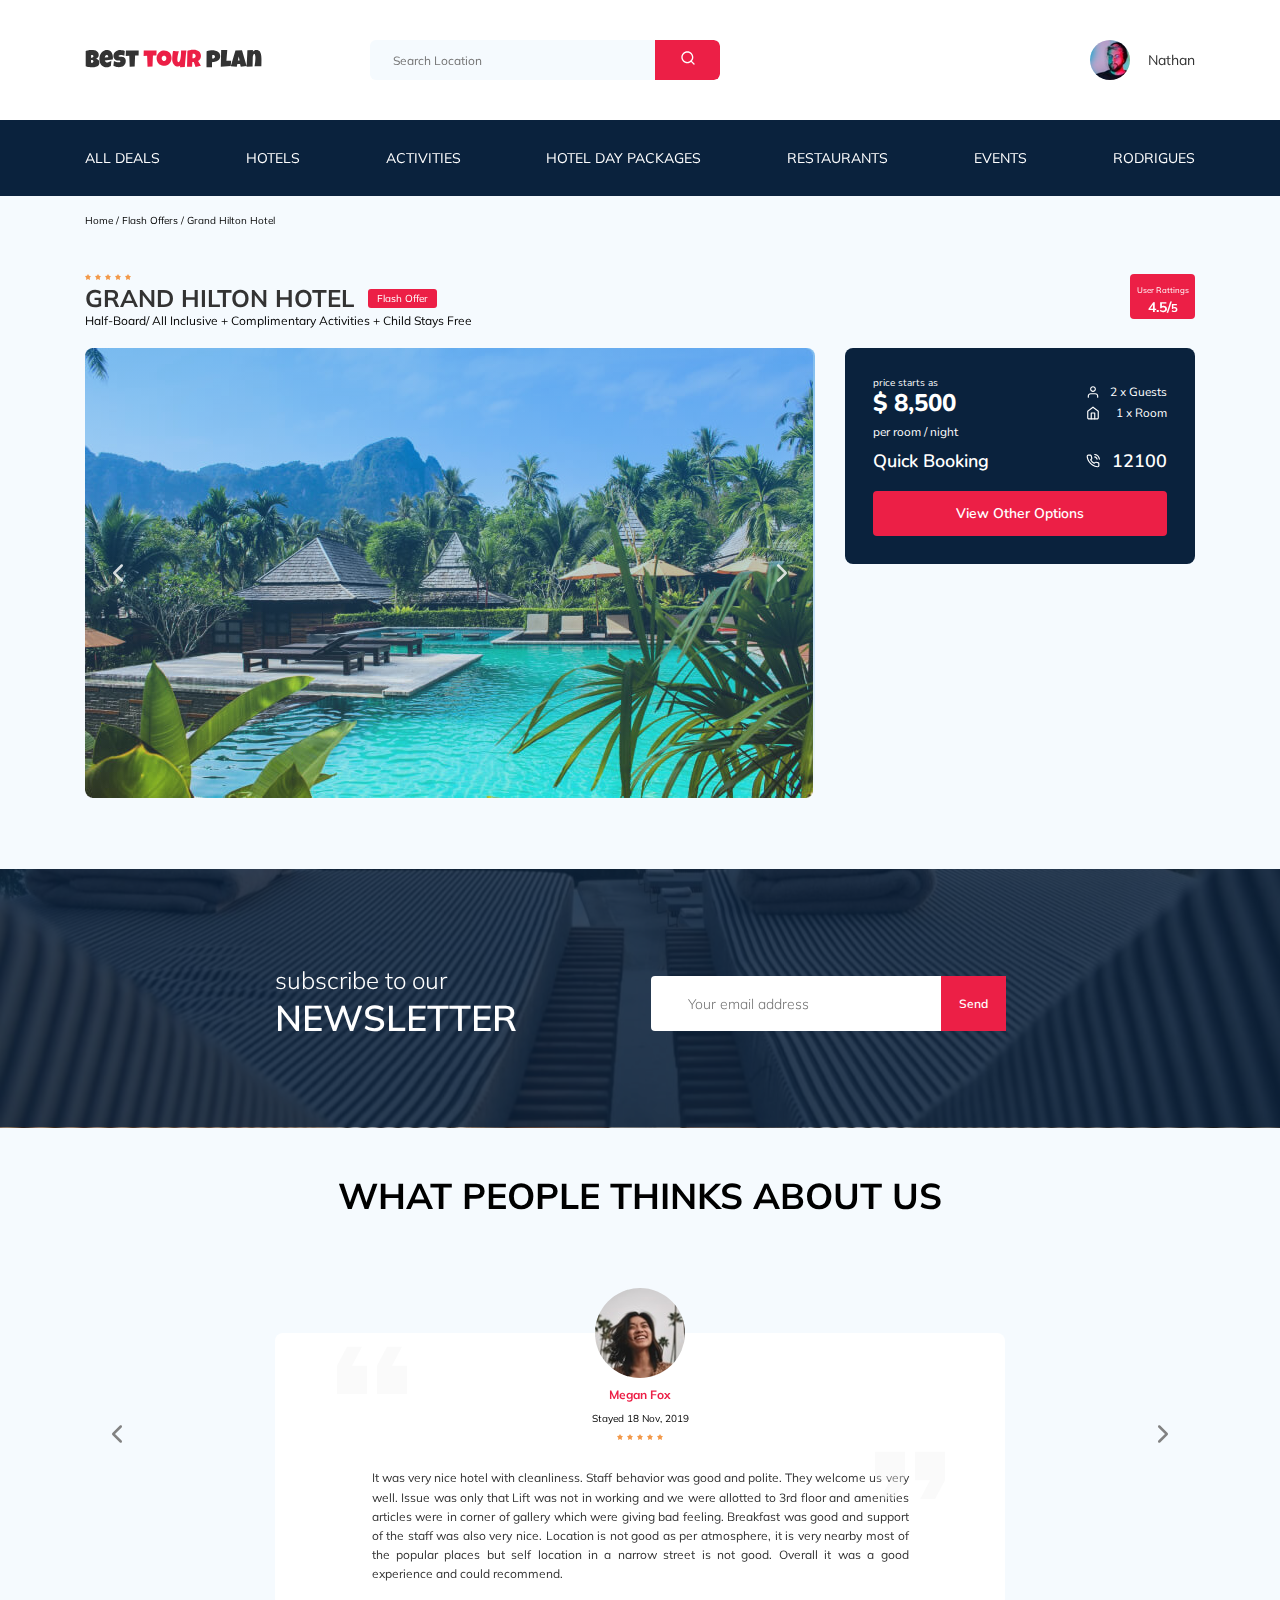
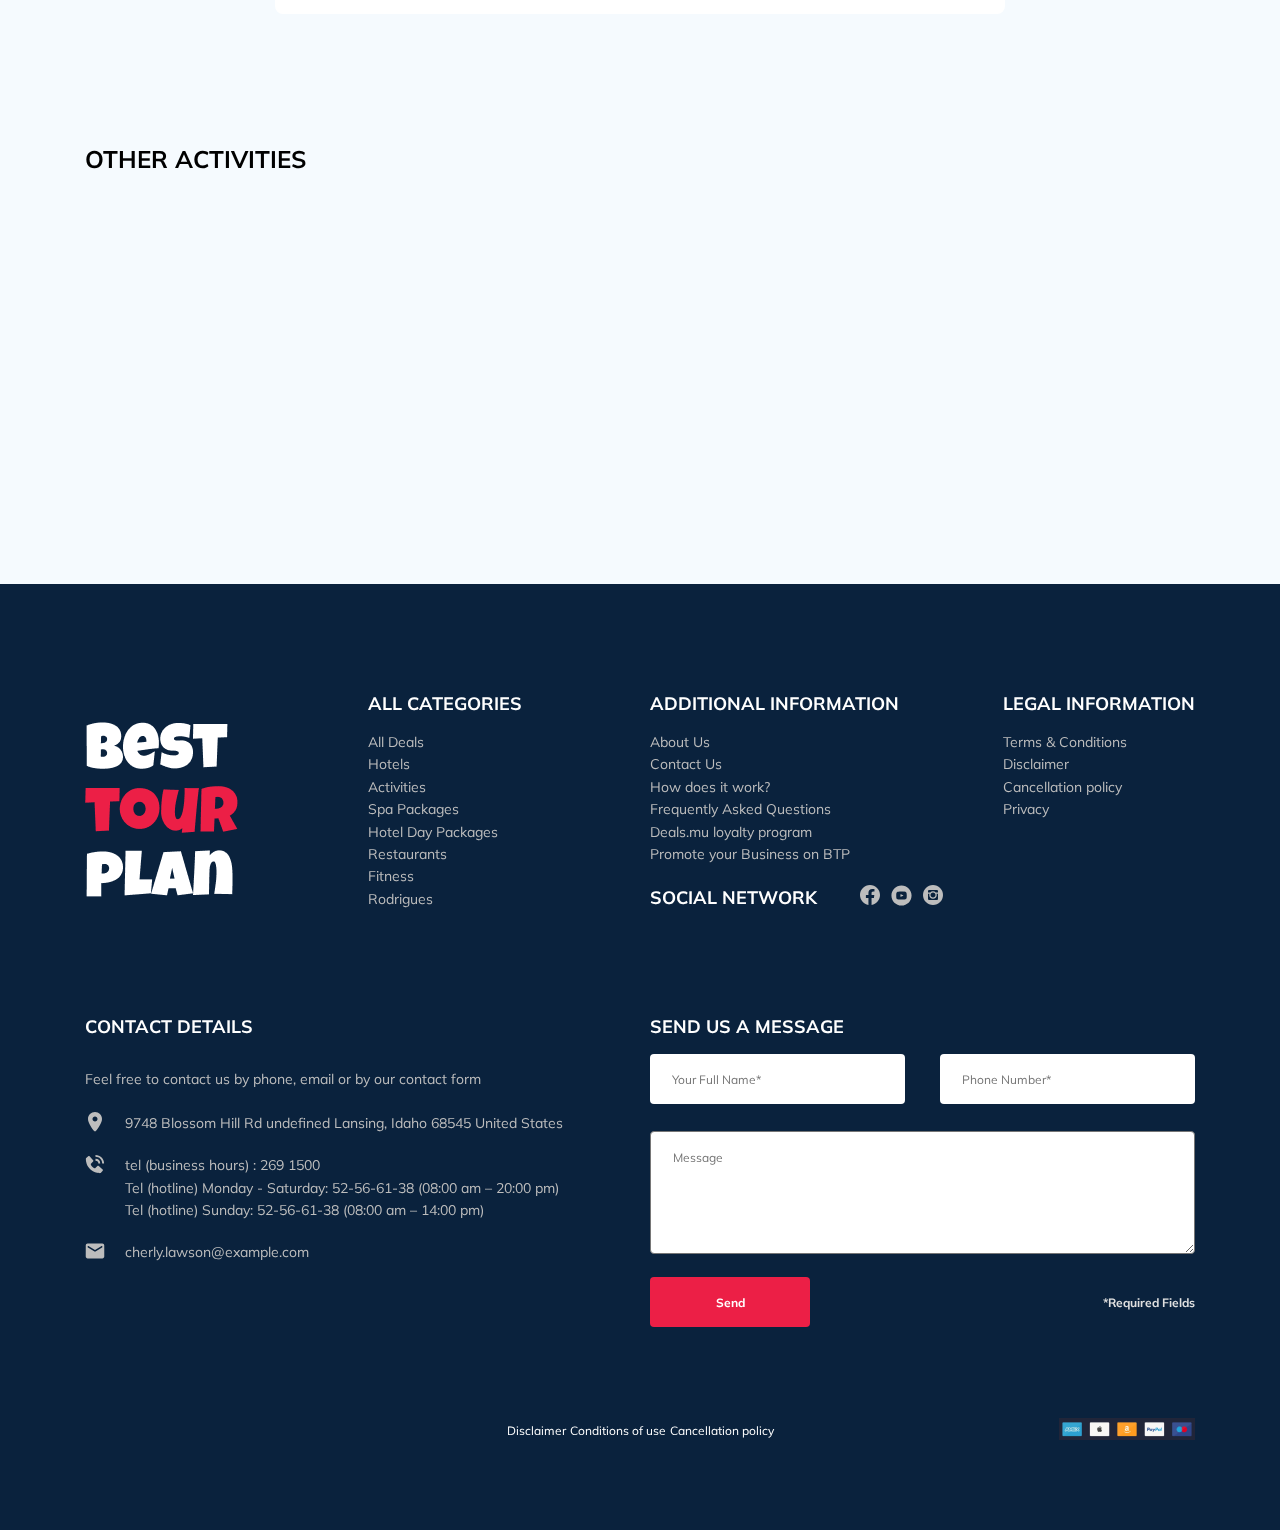
<file: index.html>
<!DOCTYPE html>
<html lang="en">
  <head>
    <meta charset="UTF-8" />
    <meta name="viewport" content="width=device-width, initial-scale=1.0" />
    <title>Best Tour Plan-Hotel Booking</title>
    <link
      href="https://fonts.googleapis.com/css2?family=Mulish:wght@400;600;700;800&family=Nunito:wght@400;600;700;800&display=swap"
      rel="stylesheet"
    />
    <link rel="stylesheet" href="./css/swiper-bundle.min.css" />
    <link rel="stylesheet" href="./css/aos.css" />
    <link rel="stylesheet" href="./css/style.css" />
    <link rel="icon" href="./img/favicon.ico" type="image/x-icon" />
  </head>
  <body>
    <header class="navbar navbar_mobile_fixed">
      <div class="container">
        <div class="navbar-top">
          <a href="#" class="logo" data-aos="fade-right">
            <img
              src="./img/header-logo.svg"
              alt="Best Tour Plan logo"
              class="logo__image"
            />
          </a>
          <form
            action="#"
            class="search navbar__search navbar__search_mobile_hidden"
            data-aos="fade-up"
          >
            <input
              type="text"
              class="search__input"
              placeholder="Search Location"
            />
            <button class="search__button">
              <img src="./img/search.svg" alt="search" />
            </button>
          </form>
          <a href="#" class="user navbar__user navbar__user_mobile_hidden">
            <img
              src="./img/avatar-natan.jpg"
              alt="user Nathan"
              class="user__avatar"
              data-aos="fade-down"
            />
            <span class="user__name">Nathan</span>
          </a>
          <button class="menu-button navbar-top__menu-button">
            <span class="menu-button__line"></span>
            <span class="menu-button__line"></span>
            <span class="menu-button__line"></span>
          </button>
        </div>
      </div>
      <!-- /.navbar-top -->

      <nav class="navbar-menu">
        <div class="container">
          <ul class="navbar-menu__list">
            <li class="navbar-menu__item navbar-menu__item_hidden">
              <a href="#" class="user navbar__user navbar__user_mobile_visible">
                <img
                  src="./img/avatar-natan.jpg"
                  alt="user Nathan"
                  class="user__avatar"
                />
                <span class="user__name">Nathan</span>
              </a>
            </li>
            <li class="navbar-menu__item navbar-menu__item_hidden">
              <form
                action="#"
                class="search navbar__search navbar__search_mobile_visible"
              >
                <input
                  type="text"
                  class="search__input"
                  placeholder="Search Location"
                />
                <button class="search__button">
                  <img src="./img/search.svg" alt="search" />
                </button>
              </form>
            </li>
            <li class="navbar-menu__item">
              <a href="#" class="navbar-menu__link">All Deals</a>
              <a href="#" class="navbar-menu__link">Hotels</a>
              <a href="#" class="navbar-menu__link">Activities</a>
              <a href="#" class="navbar-menu__link">Hotel Day Packages</a>
              <a href="#" class="navbar-menu__link">Restaurants</a>
              <a href="#" class="navbar-menu__link">Events</a>
              <a href="#" class="navbar-menu__link">Rodrigues</a>
            </li>
          </ul>
        </div>
      </nav>
      <!-- /.container -->
    </header>
    <!-- /.header -->
    <nav class="breadcrumb">
      <div class="container">
        <ul class="breadcrumb__list">
          <li class="breadcrumb__item">
            <a href="" class="breadcrumb__link">Home</a>
          </li>
          <li class="breadcrumb__item">
            <a href="" class="breadcrumb__link">Flash Offers</a>
          </li>
          <li class="breadcrumb__item">
            <a href="" class="breadcrumb__link">Grand Hilton Hotel</a>
          </li>
        </ul>
      </div>
      <!-- /.container -->
    </nav>
    <!-- /.breadcrumb -->
    <section class="hotel">
      <div class="container">
        <div class="hotel-info">
          <div class="hotel-info__text">
            <div class="hotel-wrapper">
              <div class="stars">
                <img src="./img/star.svg" alt="star" />
                <img src="./img/star.svg" alt="star" />
                <img src="./img/star.svg" alt="star" />
                <img src="./img/star.svg" alt="star" />
                <img src="./img/star.svg" alt="star" />
              </div>
              <h1 class="hotel-name">GRAND HILTON HOTEL</h1>
              <span class="offer hotel-info__offer">Flash Offer</span>
            </div>
            <p class="description">
              Half-Board/ All Inclusive + Complimentary Activities + Child Stays
              Free
            </p>
          </div>
          <!-- /.hotel-info__text -->
          <div class="rating hotel-info__rating">
            <span class="rating__text">User Rattings</span>
            <span class="rating__counter">4.5/<small>5</small></span>
          </div>
          <!-- /.hotel-info__rating -->
        </div>
        <div class="hotel-grid">
          <div class="swiper-container hotel-slider hotel__slider">
            <div class="swiper-wrapper">
              <div class="swiper-slide hotel-slider__item">
                <img
                  class="hotel-slider__image"
                  src="./img/slide.jpg"
                  alt="hotel"
                />
              </div>
              <div class="swiper-slide hotel-slider__item">
                <img
                  class="hotel-slider__image"
                  src="./img/sea.jpg"
                  alt="sea"
                />
              </div>
              <div class="swiper-slide hotel-slider__item">
                <img
                  class="hotel-slider__image"
                  src="./img/room.jpg"
                  alt="room"
                />
              </div>
              <div class="swiper-slide hotel-slider__item">
                <img
                  class="hotel-slider__image"
                  src="./img/restorant.jpg"
                  alt="restorant"
                />
              </div>
              <div class="swiper-slide hotel-slider__item">
                <img
                  class="hotel-slider__image"
                  src="./img/bath.jpg"
                  alt="bath"
                />
              </div>
            </div>
            <!-- /.swiper-wrapper -->
            <button
              class="hotel-slider__button hotel-slider__button--prev"
            ></button>
            <button
              class="hotel-slider__button hotel-slider__button--next"
            ></button>
          </div>
          <!-- /.swiper-container -->
          <div class="hotel-wrap">
            <div class="booking" data-aos="zoom-out-up">
              <div class="booking__info">
                <div class="booking__price">
                  <span class="booking__starts">price starts as</span>
                  <strong class="booking__pricetag">$ 8,500</strong>
                  <span class="booking__per-room">per room / night</span>
                </div>
                <!-- /.booking-price -->
                <div class="booking__per-room">
                  <div class="booking__guest">
                    <img
                      src="./img/user.svg"
                      alt="icon-user"
                      class="booking__icon"
                    />
                    <span class="booking__description">2 x Guests</span>
                  </div>
                  <!-- /.booking__guest -->
                  <div class="booking__guest">
                    <img
                      src="./img/room.svg"
                      alt="icon-room"
                      class="booking__icon"
                    />
                    <span class="booking__description">1 x Room</span>
                  </div>
                  <!-- /.booking__guest -->
                </div>
                <!-- /.booking__per-room -->
              </div>
              <!-- /.booking-info -->
              <div class="booking__call-center">
                <span class="booking__reserve">Quick Booking</span>
                <a href="tel:12100" class="booking__phone"
                  ><img
                    src="./img/phone.svg"
                    alt="icon phone"
                    class="booking__icon"
                  />
                  <span class="booking__tel">12100</span>
                </a>
              </div>
              <!-- /.booking__call-center -->
              <button data-toggle="modal" class="booking__button">
                View Other Options
              </button>
            </div>
            <!-- /.booking -->
            <div class="map">
              <iframe
                src="https://www.google.com/maps/embed?pb=!1m18!1m12!1m3!1d3955.0046326206257!2d79.80141631427!3d7.574472312155553!2m3!1f0!2f0!3f0!3m2!1i1024!2i768!4f13.1!3m3!1m2!1s0x3ae2c96110de8289%3A0x3fd7668bc2d85eb9!2sGrand%20Hilton%20Hotel!5e0!3m2!1sru!2sru!4v1596652679500!5m2!1sru!2sru"
                style="border: 0"
                allowfullscreen=""
                aria-hidden="false"
                tabindex="0"
              ></iframe>
            </div>
            <!-- /.map -->
          </div>
          <!-- /.hotel-wrap -->
        </div>
        <!-- /.hotel-grid -->
      </div>
      <!-- /.container -->
    </section>
    <section
      class="newsletter"
      data-parallax="scroll"
      data-image-src="./img/newsletter-bg.jpg"
      data-speed="0.5"
    >
      <div class="newsletter-wrapper">
        <div class="newsletter-subscribe">
          <h2 class="newsletter-subscribe__title">subscribe to our</h2>
          <span class="newsletter-subscribe__subtitle">Newsletter</span>
        </div>
        <!-- /.newsletter-subscribe -->
        <form action="send.php" method="POST" class="newsletter-form form_2">
          <input
            type="email"
            class="input newsletter-form__input"
            placeholder="Your email address"
            name="email"
            required
          />
          <button class="newsletter-form__button">Send</button>
        </form>
      </div>
      <!-- /.newsletter-wrapper -->
    </section>
    <!-- /.newsletter -->
    <section class="reviews">
      <div class="container">
        <h2 class="reviews__title">What people thinks about us</h2>
        <div class="swiper-container reviews-slider">
          <div class="swiper-wrapper">
            <div class="swiper-slide">
              <div class="reviews-slider__item">
                <div class="reviews-slider__profile">
                  <img
                    src="./img/reviews-avatar.jpg"
                    alt="Megan Fox"
                    class="reviews-slider__avatar"
                  />
                  <h3 class="reviews-slider__user">Megan Fox</h3>
                  <span class="reviews-slider__date">Stayed 18 Nov, 2019</span>
                  <div class="reviews-slider__rating">
                    <img src="./img/star.svg" alt="star" />
                    <img src="./img/star.svg" alt="star" />
                    <img src="./img/star.svg" alt="star" />
                    <img src="./img/star.svg" alt="star" />
                    <img src="./img/star.svg" alt="star" />
                  </div>
                  <!-- /.reviews-slider__rating -->
                </div>
                <!-- /.reviews-slider__profile -->
                <p class="reviews-slider__text">
                  It was very nice hotel with cleanliness. Staff behavior was
                  good and polite. They welcome us very well. Issue was only
                  that Lift was not in working and we were allotted to 3rd floor
                  and amenities articles were in corner of gallery which were
                  giving bad feeling. Breakfast was good and support of the
                  staff was also very nice. Location is not good as per
                  atmosphere, it is very nearby most of the popular places but
                  self location in a narrow street is not good. Overall it was a
                  good experience and could recommend.
                </p>
              </div>
              <!-- /.reviews-slider__item -->
            </div>
            <!-- /.swiper-slide -->
            <div class="swiper-slide">
              <div class="reviews-slider__item">
                <div class="reviews-slider__profile">
                  <img
                    src="./img/reviews-avatar-2.jpg"
                    alt="Margaret Hem"
                    class="reviews-slider__avatar"
                  />
                  <h3 class="reviews-slider__user">Margaret Hem</h3>
                  <span class="reviews-slider__date">Stayed 17 Nov, 2017</span>
                  <div class="reviews-slider__rating">
                    <img src="./img/star.svg" alt="star" />
                    <img src="./img/star.svg" alt="star" />
                    <img src="./img/star.svg" alt="star" />
                    <img src="./img/star.svg" alt="star" />
                  </div>
                  <!-- /.reviews-slider__rating -->
                </div>
                <!-- /.reviews-slider__profile -->
                <p class="reviews-slider__text">
                  It was very nice hotel with cleanliness. Staff behavior was
                  good and polite. They welcome us very well. Issue was only
                  that Lift was not in working and we were allotted to 3rd floor
                  and amenities articles were in corner of gallery which were
                  giving bad feeling. Breakfast was good and support of the
                  staff was also very nice. Location is not good as per
                  atmosphere, it is very nearby most of the popular places but
                  self location in a narrow street is not good. Overall it was a
                  good experience and could recommend.
                </p>
              </div>
              <!-- /.reviews-slider__item -->
            </div>
            <!-- /.swiper-slide -->
            <div class="swiper-slide">
              <div class="reviews-slider__item">
                <div class="reviews-slider__profile">
                  <img
                    src="./img/reviews-avatar-3.jpg"
                    alt="Micky Smith"
                    class="reviews-slider__avatar"
                  />
                  <h3 class="reviews-slider__user">Micky Smith</h3>
                  <span class="reviews-slider__date">Stayed 17 Sep, 2017</span>
                  <div class="reviews-slider__rating">
                    <img src="./img/star.svg" alt="star" />
                    <img src="./img/star.svg" alt="star" />
                    <img src="./img/star.svg" alt="star" />
                    <img src="./img/star.svg" alt="star" />
                  </div>
                  <!-- /.reviews-slider__rating -->
                </div>
                <!-- /.reviews-slider__profile -->
                <p class="reviews-slider__text">
                  It was very nice hotel with cleanliness. Staff behavior was
                  good and polite. They welcome us very well. Issue was only
                  that Lift was not in working and we were allotted to 3rd floor
                  and amenities articles were in corner of gallery which were
                  giving bad feeling. Breakfast was good and support of the
                  staff was also very nice. Location is not good as per
                  atmosphere, it is very nearby most of the popular places but
                  self location in a narrow street is not good. Overall it was a
                  good experience and could recommend.
                </p>
              </div>
              <!-- /.reviews-slider__item -->
            </div>
            <!-- /.swiper-slide -->
          </div>
          <!-- /.swiper-wrapper -->
          <button
            class="reviews-slider__button reviews-slider__button-prev"
          ></button>
          <button
            class="reviews-slider__button reviews-slider__button-next"
          ></button>
        </div>
        <!-- /.reviews-slider -->
      </div>
    </section>
    <!-- /.reviews -->
    <section class="activities">
      <div class="container">
        <h2 class="activities__title">Other Activities</h2>
        <div class="activities-wrapper">
          <div
            class="card activities__card"
            data-aos="flip-left"
            data-aos-easing="ease-out-cubic"
            data-aos-duration="2000"
          >
            <img
              src="./img/active-1.jpg"
              alt="The curious corner of chamare"
              class="card__image"
            />
            <h3 class="card__title">
              The curious corner <br />
              of chamarel
            </h3>
            <button data-toggle="modal" class="card__button">Book Now</button>
          </div>
          <!-- /.card -->
          <div
            class="card activities__card"
            data-aos="flip-left"
            data-aos-easing="ease-out-cubic"
            data-aos-duration="2000"
          >
            <img
              src="./img/active-2.jpg"
              alt="Gymkhana club golf course"
              class="card__image"
            />
            <h3 class="card__title">
              Gymkhana club golf <br />
              course
            </h3>
            <button data-toggle="modal" class="card__button">Book Now</button>
          </div>
          <!-- /.card -->
          <div
            class="card activities__card"
            data-aos="flip-left"
            data-aos-easing="ease-out-cubic"
            data-aos-duration="2000"
          >
            <img
              src="./img/active-3.jpg"
              alt="Tamarind falls hiking trip - full day"
              class="card__image"
            />
            <h3 class="card__title">
              Tamarind falls hiking <br />
              trip - full day
            </h3>
            <button data-toggle="modal" class="card__button">Book Now</button>
          </div>
          <!-- /.card -->
          <div
            class="card activities__card"
            data-aos="flip-left"
            data-aos-easing="ease-out-cubic"
            data-aos-duration="2000"
          >
            <img
              src="./img/active-4.jpg"
              alt="The blue marine discovery quest"
              class="card__image"
            />
            <h3 class="card__title">
              The blue marine discovery <br />
              questl
            </h3>
            <button data-toggle="modal" class="card__button">Book Now</button>
          </div>
          <!-- /.card -->
        </div>
        <!-- /.activities-wrapper -->
      </div>
      <!-- /.container -->
    </section>
    <!-- /.activities -->
    <section class="footer">
      <div class="container">
        <div class="footer-wrapper">
          <a href="#" class="logo footer__logo footer__logo_active"
            ><img
              src="./img/foter-logo.png"
              alt="logo footer"
              class="logo footer__logo"
          /></a>
          <div class="footer__list footer__categories">
            <h3 class="footer__title">ALL CATEGORIES</h3>
            <ul class="footer__ul">
              <li class="footer__item">
                <a href="#" class="footer__link">All Deals</a>
              </li>
              <li class="footer__item">
                <a href="#" class="footer__link">Hotels</a>
              </li>
              <li class="footer__item">
                <a href="#" class="footer__link">Activities</a>
              </li>
              <li class="footer__item">
                <a href="#" class="footer__link">Spa Packages</a>
              </li>
              <li class="footer__item">
                <a href="#" class="footer__link">Hotel Day Packages</a>
              </li>
              <li class="footer__item">
                <a href="#" class="footer__link">Restaurants</a>
              </li>
              <li class="footer__item">
                <a href="#" class="footer__link">Fitness</a>
              </li>
              <li class="footer__item">
                <a href="#" class="footer__link">Rodrigues</a>
              </li>
            </ul>
          </div>
          <!-- /.footer__list -->
          <div class="footer__list footer__additional">
            <h3 class="footer__title">Additional information</h3>
            <ul class="footer__ul">
              <li class="footer__item">
                <a href="#" class="footer__link">About Us</a>
              </li>
              <li class="footer__item">
                <a href="#" class="footer__link">Contact Us</a>
              </li>
              <li class="footer__item">
                <a href="#" class="footer__link">How does it work?</a>
              </li>
              <li class="footer__item">
                <a href="#" class="footer__link">Frequently Asked Questions</a>
              </li>
              <li class="footer__item">
                <a href="#" class="footer__link">Deals.mu loyalty program</a>
              </li>
              <li class="footer__item">
                <a href="#" class="footer__link"
                  >Promote your Business on BTP</a
                >
              </li>
            </ul>
          </div>
          <!-- /.footer__list -->
          <div class="footer__list footer__social-network">
            <h3 class="footer__title footer__title_inline">Social Network</h3>
            <div class="footer__social-link">
              <a href="#" class="footer__link"
                ><img src="./img/facebook.svg" alt="facebook icon"
              /></a>
              <a href="#" class="footer__link"
                ><img src="./img/youtube.svg" alt="youtube icon"
              /></a>
              <a href="#" class="footer__link"
                ><img src="./img/instagram.svg" alt="instagram icon"
              /></a>
            </div>
            <!-- /.footer__social-link -->
          </div>
          <!-- /.footer__social-network -->
          <div class="footer__list footer__legal">
            <h3 class="footer__title footer__title_l">legal information</h3>
            <ul class="footer__ul">
              <li class="footer__item">
                <a href="#" class="footer__link">Terms & Conditions</a>
              </li>
              <li class="footer__item">
                <a href="#" class="footer__link">Disclaimer</a>
              </li>
              <li class="footer__item">
                <a href="#" class="footer__link">Cancellation policy</a>
              </li>
              <li class="footer__item">
                <a href="#" class="footer__link">Privacy</a>
              </li>
            </ul>
          </div>
          <!-- /.footer__list -->
          <div class="footer__list footer__contact-details">
            <h3 class="footer__title footer__title_c">Contact Details</h3>
            <p class="footer__text">
              Feel free to contact us by phone, email or by our contact form
            </p>
            <ul class="footer__ul">
              <li class="footer__item footer__item_mb-2">
                <img
                  src="./img/map-marker.svg"
                  class="footer__icon"
                  alt="map-marker"
                />
                9748 Blossom Hill Rd undefined Lansing, Idaho 68545 United
                States
              </li>
              <li class="footer__item footer__item_mb-2">
                <img
                  src="./img/contact-phone-call.svg"
                  class="footer__icon"
                  alt="phone-call"
                />
                <div class="footer__tel">
                  <a href="tel:2691500" class="footer__link"
                    >tel (business hours) : 269 1500</a
                  >
                  <a href="tel:52-56-61-38" class="footer__link footer__link_m"
                    >Tel (hotline) Monday - Saturday: 52-56-61-38 (08:00 am –
                    20:00 pm)</a
                  >
                  <a href="tel:52-56-61-38" class="footer__link"
                    >Tel (hotline) Sunday: 52-56-61-38 (08:00 am – 14:00 pm)</a
                  >
                </div>
              </li>
              <li class="footer__item footer__item_mb-2">
                <img
                  src="./img/contact-email.svg"
                  class="footer__icon"
                  alt="email"
                />
                <a href="mailto:cherly.lawson@example.com" class="footer__link"
                  >cherly.lawson@example.com</a
                >
              </li>
            </ul>
          </div>
          <!-- /.footer__contact-details -->
          <div class="footer__list footer__contact-form">
            <h3 class="footer__title footer__title_s">Send us a message</h3>
            <form action="send.php" method="POST" class="footer__form form">
              <div class="footer__input-group">
                <input
                  type="text"
                  placeholder="Your Full Name*"
                  class="input footer__input"
                  name="name"
                  minlength="2"
                  required
                />
              </div>
              <div class="footer__input-group">
                <input
                  type="tel"
                  placeholder="Phone Number*"
                  class="input footer__input"
                  name="phone"
                  minlength="18"
                  id="phone"
                  required
                />
              </div>
              <textarea
                class="footer__message"
                placeholder="Message"
                name="message"
              ></textarea>
              <div class="footer__button-group">
                <button class="button footer__button" type="submit">
                  Send
                </button>
                <span class="footer__info">*Required Fields</span>
              </div>
            </form>
          </div>
          <!-- footer-contact__form -->
          <div class="info">
            <div class="info__text">
              <span class="info__subtitle">Disclaimer</span>
              <span class="info__subtitle">Conditions of use</span>
              <span class="info__subtitle">Cancellation policy</span>
            </div>
            <!-- /.info__text -->
          </div>
          <!-- /.info-->
          <img src="./img/footer-icon.png" alt="" class="info__icon" />
        </div>
        <!--  /.footer-wrapper -->
      </div>
      <!-- /.container -->
    </section>
    <!-- /.footer -->
    <div class="modal">
      <div class="modal__overlay"></div>
      <!-- /.modal__overlay -->
      <div class="modal-wrapper">
        <div class="modal__dialog">
          <h3 class="modal__title">Booking</h3>
          <a href="#" class="modal__close">
            <img src="./img/close.svg" alt="icon:modal" class="modal__icon" />
          </a>
          <form action="send.php" method="POST" class="modal__form form">
            <input
              type="text"
              placeholder="Your Full Name*"
              class="input modal__input"
              name="name"
              minlength="2"
              required
            />
            <input
              type="tel"
              placeholder="Phone Number*"
              class="input modal__input"
              name="phone"
              minlength="18"
              maxlength="18"
              id="tel"
              required
            />
            <input
              type="email"
              placeholder="Email*"
              class="input modal__input"
              name="email"
              required
            />
            <textarea
              class="message modal__message"
              placeholder="message"
            ></textarea>
            <button class="button modal__button" type="submit">Send</button>
            <span class="modal__info">*Required Fields</span>
          </form>
        </div>
        <!-- /.modal__dialog -->
      </div>
      <!-- /.modal-wrapper -->
    </div>
    <!-- /.modal -->
    <script src="./js/jquery-3.5.1.min.js"></script>
    <script src="https://ajax.googleapis.com/ajax/libs/jquery/1.11.0/jquery.min.js"></script>
    <script src="./js/parallax.min.js"></script>
    <script src="./js/swiper-bundle.min.js"></script>
    <script src="./js/jquery.validate.min.js"></script>
    <script src="./js/jquery.mask.min.js"></script>
    <script src="./js/aos.js"></script>
    <script src="./js/main.js"></script>
  </body>
</html>
</file>
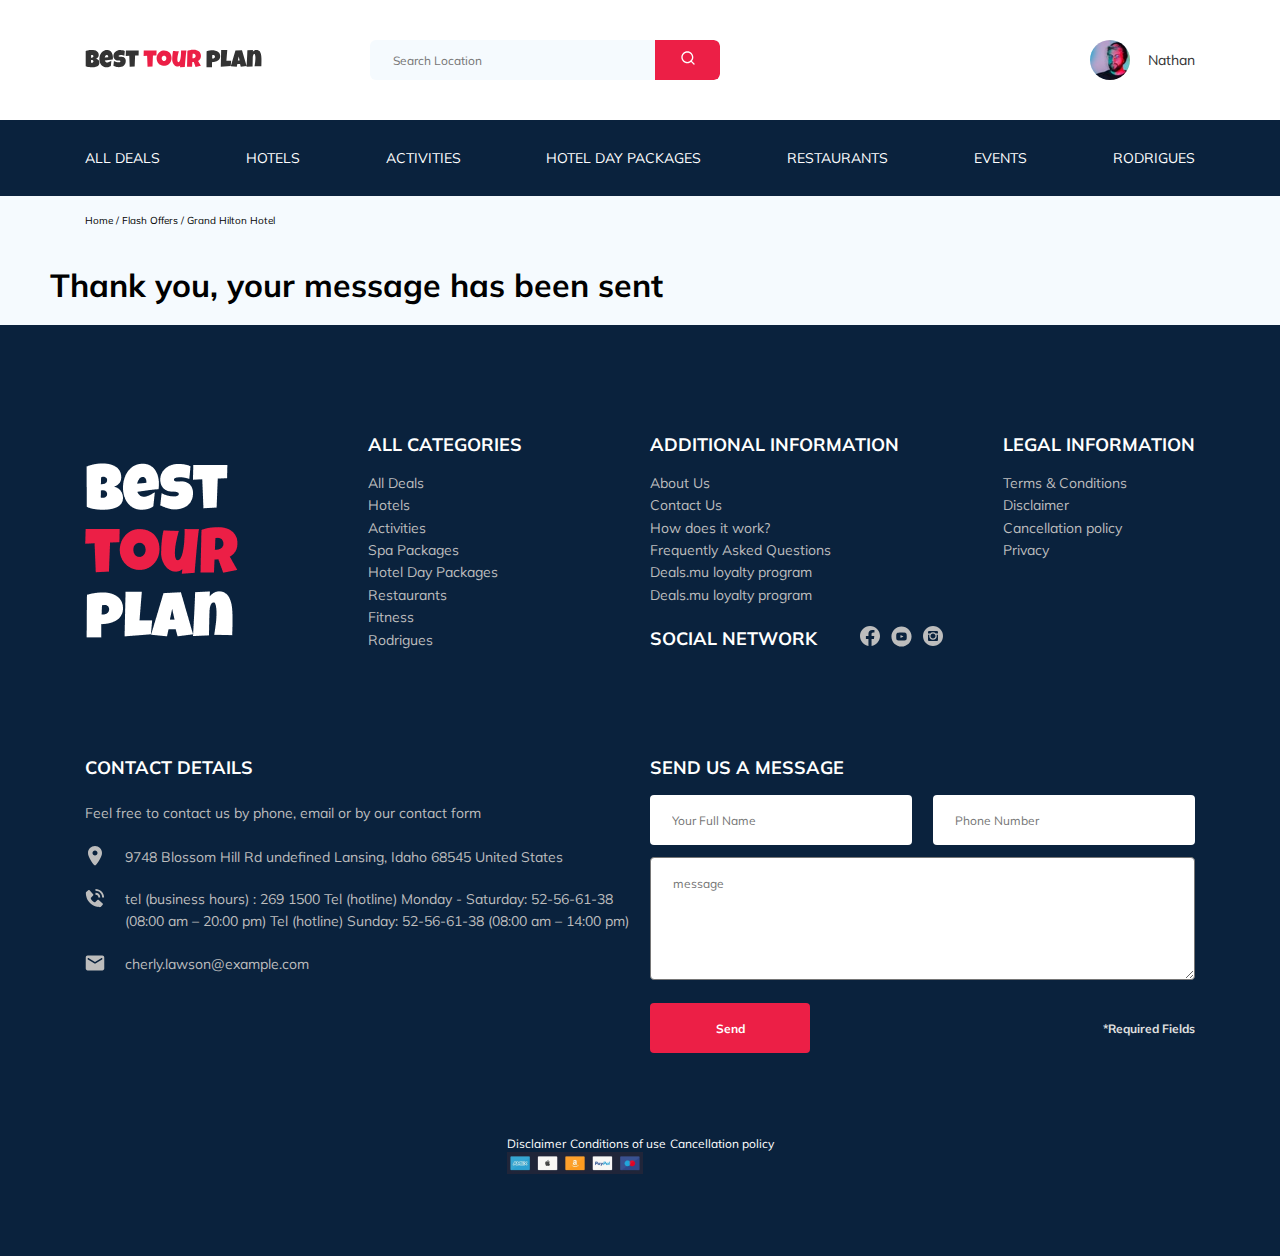
<file: thankyou.html>
<!DOCTYPE html>
<html lang="en">
  <head>
    <meta charset="UTF-8" />
    <meta name="viewport" content="width=device-width, initial-scale=1.0" />
    <title>Best Tour Plan-Hotel Booking</title>
    <link
      href="https://fonts.googleapis.com/css2?family=Mulish:wght@400;600;700;800&family=Nunito:wght@400;600;700;800&display=swap"
      rel="stylesheet"
    />
    <link rel="stylesheet" href="./css/swiper-bundle.min.css" />
    <link rel="stylesheet" href="./css/style.css" />
  </head>

  <body>
    <header class="navbar navbar_mobile_fixed">
      <div class="container">
        <div class="navbar-top">
          <a href="index.html" class="logo">
            <img
              src="./img/header-logo.svg"
              alt="Best Tour Plan logo"
              class="logo__image"
            />
          </a>
          <form
            action="#"
            class="search navbar__search navbar__search_mobile_hidden"
          >
            <input
              type="text"
              class="search__input"
              placeholder="Search Location"
            />
            <button class="search__button">
              <img src="./img/search.svg" alt="search" />
            </button>
          </form>
          <a href="#" class="user navbar__user navbar__user_mobile_hidden">
            <img
              src="./img/avatar-natan.jpg"
              alt="user Nathan"
              class="user__avatar"
            />
            <span class="user__name">Nathan</span>
          </a>
          <button class="menu-button navbar-top__menu-button">
            <span class="menu-button__line"></span>
            <span class="menu-button__line"></span>
            <span class="menu-button__line"></span>
          </button>
        </div>
      </div>
      <!-- /.navbar-top -->

      <nav class="navbar-menu">
        <div class="container">
          <ul class="navbar-menu__list">
            <li class="navbar-menu__item navbar-menu__item_hidden">
              <a href="#" class="user navbar__user navbar__user_mobile_visible">
                <img
                  src="./img/avatar-natan.jpg"
                  alt="user Nathan"
                  class="user__avatar"
                />
                <span class="user__name">Nathan</span>
              </a>
            </li>
            <li class="navbar-menu__item navbar-menu__item_hidden">
              <form
                action="#"
                class="search navbar__search navbar__search_mobile_visible"
              >
                <input
                  type="text"
                  class="search__input"
                  placeholder="Search Location"
                />
                <button class="search__button">
                  <img src="./img/search.svg" alt="search" />
                </button>
              </form>
            </li>
            <li class="navbar-menu__item">
              <a href="#" class="navbar-menu__link">All Deals</a>
              <a href="#" class="navbar-menu__link">Hotels</a>
              <a href="#" class="navbar-menu__link">Activities</a>
              <a href="#" class="navbar-menu__link">Hotel Day Packages</a>
              <a href="#" class="navbar-menu__link">Restaurants</a>
              <a href="#" class="navbar-menu__link">Events</a>
              <a href="#" class="navbar-menu__link">Rodrigues</a>
            </li>
          </ul>
        </div>
      </nav>
      <!-- /.container -->
    </header>
    <!-- /.header -->
    <nav class="breadcrumb">
      <div class="container">
        <ul class="breadcrumb__list">
          <li class="breadcrumb__item">
            <a href="" class="breadcrumb__link">Home</a>
          </li>
          <li class="breadcrumb__item">
            <a href="" class="breadcrumb__link">Flash Offers</a>
          </li>
          <li class="breadcrumb__item">
            <a href="" class="breadcrumb__link">Grand Hilton Hotel</a>
          </li>
        </ul>
      </div>
      <!-- /.container -->
    </nav>
    <!-- /.breadcrumb -->
    <section class="main">
      <h1 class="main__text">Thank you, your message has been sent</h1>
    </section>
    <!-- /.main -->

    <section class="footer">
      <div class="container">
        <div class="footer-wrapper">
          <a href="#" class="logo footer__logo">
            <img
              src="./img/foter-logo.png"
              alt="logo footer"
              class="logo footer__logo"
            />
          </a>
          <div class="footer__list footer__categories">
            <h3 class="footer__title">All categories</h3>
            <ul class="footer__ul">
              <li class="footer__item">
                <a href="#" class="footer__link">All Deals</a>
              </li>
              <li class="footer__item">
                <a href="#" class="footer__link">Hotels</a>
              </li>
              <li class="footer__item">
                <a href="#" class="footer__link">Activities</a>
              </li>
              <li class="footer__item">
                <a href="#" class="footer__link">Spa Packages</a>
              </li>
              <li class="footer__item">
                <a href="#" class="footer__link">Hotel Day Packages</a>
              </li>
              <li class="footer__item">
                <a href="#" class="footer__link">Restaurants</a>
              </li>
              <li class="footer__item">
                <a href="#" class="footer__link">Fitness</a>
              </li>
              <li class="footer__item">
                <a href="#" class="footer__link">Rodrigues</a>
              </li>
            </ul>
          </div>
          <!-- /.footer__list -->
          <div class="footer__list footer__additional">
            <h3 class="footer__title">Additional information</h3>
            <ul class="footer__ul">
              <li class="footer__item">
                <a href="#" class="footer__link">About Us</a>
              </li>
              <li class="footer__item">
                <a href="#" class="footer__link">Contact Us</a>
              </li>
              <li class="footer__item">
                <a href="#" class="footer__link">How does it work?</a>
              </li>
              <li class="footer__item">
                <a href="#" class="footer__link">Frequently Asked Questions</a>
              </li>
              <li class="footer__item">
                <a href="#" class="footer__link">Deals.mu loyalty program</a>
              </li>
              <li class="footer__item">
                <a href="#" class="footer__link">Deals.mu loyalty program</a>
              </li>
            </ul>
          </div>
          <!-- /.footer__list -->
          <div class="footer__list footer__social-network">
            <h3 class="footer__title footer__title_inline">Social Network</h3>
            <div class="footer__social-link">
              <a href="#" class="footer__link"
                ><img src="./img/facebook.svg" alt="facebook icon"
              /></a>
              <a href="#" class="footer__link"
                ><img src="./img/youtube.svg" alt="youtube icon"
              /></a>
              <a href="#" class="footer__link"
                ><img src="./img/instagram.svg" alt="instagram icon"
              /></a>
            </div>
            <!-- /.footer__social-link -->
          </div>
          <!-- /.footer__social-network -->
          <div class="footer__list footer__legal">
            <h3 class="footer__title">Legal information</h3>
            <ul class="footer__ul">
              <li class="footer__item">
                <a href="#" class="footer__link">Terms & Conditions</a>
              </li>
              <li class="footer__item">
                <a href="#" class="footer__link">Disclaimer</a>
              </li>
              <li class="footer__item">
                <a href="#" class="footer__link">Cancellation policy</a>
              </li>
              <li class="footer__item">
                <a href="#" class="footer__link">Privacy</a>
              </li>
            </ul>
          </div>
          <!-- /.footer__list -->
          <div class="footer__list footer__contact-details">
            <h3 class="footer__title">Contact Details</h3>
            <p class="footer__text">
              Feel free to contact us by phone, email or by our contact form
            </p>
            <ul class="footer__ul">
              <li class="footer__item footer__item_mb-2">
                <img
                  src="./img/map-marker.svg"
                  class="footer__icon"
                  alt="map-marker"
                />
                9748 Blossom Hill Rd undefined Lansing, Idaho 68545 United
                States
              </li>
              <li class="footer__item footer__item_mb-2">
                <img
                  src="./img/contact-phone-call.svg"
                  class="footer__icon"
                  alt="phone-call"
                />
                tel (business hours) : 269 1500 Tel (hotline) Monday - Saturday:
                52-56-61-38 (08:00 am – 20:00 pm) Tel (hotline) Sunday:
                52-56-61-38 (08:00 am – 14:00 pm)
              </li>
              <li class="footer__item footer__item_mb-2">
                <img
                  src="./img/contact-email.svg"
                  class="footer__icon"
                  alt="email"
                />
                cherly.lawson@example.com
              </li>
            </ul>
          </div>
          <!-- /.footer__contact-details -->
          <div class="footer__list footer__contact-form">
            <h3 class="footer__title">Send us a message</h3>
            <form action="send.php" method="POST" class="footer__form">
              <input
                type="text"
                placeholder="Your Full Name"
                class="input footer__input"
                name="name"
                minlength="2"
                required
              />
              <input
                type="text"
                placeholder="Phone Number"
                class="input footer__input"
                name="phone"
                minlength="18"
                required
              />
              <textarea
                class="footer__message"
                placeholder="message"
                name="message"
              ></textarea>
              <button class="button footer__button" type="submit">Send</button>
              <span class="footer__info">*Required Fields</span>
            </form>
          </div>
          <!-- footer-contact__form -->
          <div class="info">
            <div class="info__text">
              <span class="info__subtitle">Disclaimer</span>
              <span class="info__subtitle">Conditions of use</span>
              <span class="info__subtitle">Cancellation policy</span>
            </div>
            <!-- /.info__text -->
            <img src="./img/footer-icon.png" alt="" class="info__icon" />
          </div>
          <!-- /.info-->
        </div>
        <!--  /.footer-wrapper -->
      </div>
      <!-- /.container -->
    </section>
    <!-- /.footer -->
    <script src="https://ajax.googleapis.com/ajax/libs/jquery/1.11.0/jquery.min.js"></script>
    <script src="./js/parallax.min.js"></script>
    <script src="./js/swiper-bundle.min.js"></script>
    <script src="./js/main.js"></script>
  </body>
</html>
</file>
<file: css/style.css>
* {
  -webkit-box-sizing: border-box;
          box-sizing: border-box;
}

body {
  font-family: 'Mulish', 'Nunito', sans-serif;
  background-color: #F5FAFE;
}

.container {
  max-width: 1110px;
  margin: auto;
}

img {
  max-width: 100%;
}

button {
  outline: none;
}

.input {
  min-height: 50px;
  padding: 18px 0 17px 22px;
  background: #FFFFFF;
  border-radius: 4px;
  border: none;
  outline: none;
  font-style: normal;
  font-weight: 400;
  font-size: 12px;
  line-height: 15px;
  color: #BDBDBD;
}

.message {
  padding: 18px 23px;
  min-height: 123px;
  resize: none;
  background: #FFFFFF;
  border-radius: 4px;
  border: none;
  outline: none;
  font-style: normal;
  font-weight: 400;
  font-size: 12px;
  line-height: 15px;
  color: #BDBDBD;
}

.button {
  min-height: 50px;
  padding: 17px 65px;
  border-radius: 4px;
  border: none;
  outline: none;
  cursor: pointer;
  font-style: normal;
  font-weight: 700;
  font-size: 12px;
  line-height: 15px;
  background-color: #EC1F46;
  color: #FFFFFF;
}

.invalid {
  color: #EC1F46;
}

.invalid-form_2 {
  position: absolute;
  color: #EC1F46;
  bottom: 0;
}

label {
  margin-bottom: -20px;
}

iframe {
  width: 100%;
  height: 100%;
}

.main__text {
  margin-left: 50px;
}

/*! normalize.css v8.0.1 | MIT License | github.com/necolas/normalize.css */
/* Document
   ========================================================================== */
/**
 * 1. Correct the line height in all browsers.
 * 2. Prevent adjustments of font size after orientation changes in iOS.
 */
html {
  line-height: 1.15;
  /* 1 */
  -webkit-text-size-adjust: 100%;
  /* 2 */
}

/* Sections
   ========================================================================== */
/**
 * Remove the margin in all browsers.
 */
body {
  margin: 0;
}

/**
 * Render the `main` element consistently in IE.
 */
main {
  display: block;
}

/**
 * Correct the font size and margin on `h1` elements within `section` and
 * `article` contexts in Chrome, Firefox, and Safari.
 */
h1 {
  font-size: 2em;
  margin: 0.67em 0;
}

/* Grouping content
   ========================================================================== */
/**
 * 1. Add the correct box sizing in Firefox.
 * 2. Show the overflow in Edge and IE.
 */
hr {
  -webkit-box-sizing: content-box;
          box-sizing: content-box;
  /* 1 */
  height: 0;
  /* 1 */
  overflow: visible;
  /* 2 */
}

/**
 * 1. Correct the inheritance and scaling of font size in all browsers.
 * 2. Correct the odd `em` font sizing in all browsers.
 */
pre {
  font-family: monospace, monospace;
  /* 1 */
  font-size: 1em;
  /* 2 */
}

/* Text-level semantics
   ========================================================================== */
/**
 * Remove the gray background on active links in IE 10.
 */
a {
  background-color: transparent;
}

/**
 * 1. Remove the bottom border in Chrome 57-
 * 2. Add the correct text decoration in Chrome, Edge, IE, Opera, and Safari.
 */
abbr[title] {
  border-bottom: none;
  /* 1 */
  text-decoration: underline;
  /* 2 */
  -webkit-text-decoration: underline dotted;
          text-decoration: underline dotted;
  /* 2 */
}

/**
 * Add the correct font weight in Chrome, Edge, and Safari.
 */
b,
strong {
  font-weight: bolder;
}

/**
 * 1. Correct the inheritance and scaling of font size in all browsers.
 * 2. Correct the odd `em` font sizing in all browsers.
 */
code,
kbd,
samp {
  font-family: monospace, monospace;
  /* 1 */
  font-size: 1em;
  /* 2 */
}

/**
 * Add the correct font size in all browsers.
 */
small {
  font-size: 80%;
}

/**
 * Prevent `sub` and `sup` elements from affecting the line height in
 * all browsers.
 */
sub,
sup {
  font-size: 75%;
  line-height: 0;
  position: relative;
  vertical-align: baseline;
}

sub {
  bottom: -0.25em;
}

sup {
  top: -0.5em;
}

/* Embedded content
   ========================================================================== */
/**
 * Remove the border on images inside links in IE 10.
 */
img {
  border-style: none;
}

/* Forms
   ========================================================================== */
/**
 * 1. Change the font styles in all browsers.
 * 2. Remove the margin in Firefox and Safari.
 */
button,
input,
optgroup,
select,
textarea {
  font-family: inherit;
  /* 1 */
  font-size: 100%;
  /* 1 */
  line-height: 1.15;
  /* 1 */
  margin: 0;
  /* 2 */
}

/**
 * Show the overflow in IE.
 * 1. Show the overflow in Edge.
 */
button,
input {
  /* 1 */
  overflow: visible;
}

/**
 * Remove the inheritance of text transform in Edge, Firefox, and IE.
 * 1. Remove the inheritance of text transform in Firefox.
 */
button,
select {
  /* 1 */
  text-transform: none;
}

/**
 * Correct the inability to style clickable types in iOS and Safari.
 */
button,
[type="button"],
[type="reset"],
[type="submit"] {
  -webkit-appearance: button;
}

/**
 * Remove the inner border and padding in Firefox.
 */
button::-moz-focus-inner,
[type="button"]::-moz-focus-inner,
[type="reset"]::-moz-focus-inner,
[type="submit"]::-moz-focus-inner {
  border-style: none;
  padding: 0;
}

/**
 * Restore the focus styles unset by the previous rule.
 */
button:-moz-focusring,
[type="button"]:-moz-focusring,
[type="reset"]:-moz-focusring,
[type="submit"]:-moz-focusring {
  outline: 1px dotted ButtonText;
}

/**
 * Correct the padding in Firefox.
 */
fieldset {
  padding: 0.35em 0.75em 0.625em;
}

/**
 * 1. Correct the text wrapping in Edge and IE.
 * 2. Correct the color inheritance from `fieldset` elements in IE.
 * 3. Remove the padding so developers are not caught out when they zero out
 *    `fieldset` elements in all browsers.
 */
legend {
  -webkit-box-sizing: border-box;
          box-sizing: border-box;
  /* 1 */
  color: inherit;
  /* 2 */
  display: table;
  /* 1 */
  max-width: 100%;
  /* 1 */
  padding: 0;
  /* 3 */
  white-space: normal;
  /* 1 */
}

/**
 * Add the correct vertical alignment in Chrome, Firefox, and Opera.
 */
progress {
  vertical-align: baseline;
}

/**
 * Remove the default vertical scrollbar in IE 10+.
 */
textarea {
  overflow: auto;
}

/**
 * 1. Add the correct box sizing in IE 10.
 * 2. Remove the padding in IE 10.
 */
[type="checkbox"],
[type="radio"] {
  -webkit-box-sizing: border-box;
          box-sizing: border-box;
  /* 1 */
  padding: 0;
  /* 2 */
}

/**
 * Correct the cursor style of increment and decrement buttons in Chrome.
 */
[type="number"]::-webkit-inner-spin-button,
[type="number"]::-webkit-outer-spin-button {
  height: auto;
}

/**
 * 1. Correct the odd appearance in Chrome and Safari.
 * 2. Correct the outline style in Safari.
 */
[type="search"] {
  -webkit-appearance: textfield;
  /* 1 */
  outline-offset: -2px;
  /* 2 */
}

/**
 * Remove the inner padding in Chrome and Safari on macOS.
 */
[type="search"]::-webkit-search-decoration {
  -webkit-appearance: none;
}

/**
 * 1. Correct the inability to style clickable types in iOS and Safari.
 * 2. Change font properties to `inherit` in Safari.
 */
::-webkit-file-upload-button {
  -webkit-appearance: button;
  /* 1 */
  font: inherit;
  /* 2 */
}

/* Interactive
   ========================================================================== */
/*
 * Add the correct display in Edge, IE 10+, and Firefox.
 */
details {
  display: block;
}

/*
 * Add the correct display in all browsers.
 */
summary {
  display: list-item;
}

/* Misc
   ========================================================================== */
/**
 * Add the correct display in IE 10+.
 */
template {
  display: none;
}

/**
 * Add the correct display in IE 10.
 */
[hidden] {
  display: none;
}

.navbar {
  background-color: #FFFFFF;
}

.navbar__search {
  margin-right: auto;
  margin-left: 108px;
}

.navbar-top {
  display: -webkit-box;
  display: -ms-flexbox;
  display: flex;
  -webkit-box-align: center;
      -ms-flex-align: center;
          align-items: center;
  -webkit-box-pack: justify;
      -ms-flex-pack: justify;
          justify-content: space-between;
  padding-top: 40px;
  padding-bottom: 40px;
}

.logo__image {
  width: 177px;
}

.search {
  display: -webkit-box;
  display: -ms-flexbox;
  display: flex;
  position: relative;
  height: 40px;
  overflow: hidden;
  border-radius: 6px;
}

.search__input {
  width: 350px;
  height: 100%;
  padding-left: 23px;
  padding-right: 65px;
  background: #F5FAFE;
  border: none;
  font-size: 12px;
  line-height: 15px;
}

.search__input:focus {
  outline: 0;
}

.search__button {
  position: absolute;
  width: 65px;
  height: 100%;
  background: #EC1F46;
  border-radius: 0px 6px 6px 0px;
  top: 0px;
  right: 0px;
  border: none;
  cursor: pointer;
}

.user {
  display: -webkit-box;
  display: -ms-flexbox;
  display: flex;
  -webkit-box-align: center;
      -ms-flex-align: center;
          align-items: center;
  text-decoration: none;
}

.user__avatar {
  width: 40px;
  height: 40px;
  border-radius: 50%;
  -o-object-fit: cover;
     object-fit: cover;
}

.user__name {
  margin-left: 18px;
  font-size: 14px;
  line-height: 18px;
  color: #333333;
}

.menu-button {
  display: none;
}

.navbar-menu {
  background-color: #0A223D;
}

.navbar-menu__list {
  padding-left: 0px;
  margin: 0px;
}

.navbar-menu__item {
  display: -webkit-box;
  display: -ms-flexbox;
  display: flex;
  -webkit-box-pack: justify;
      -ms-flex-pack: justify;
          justify-content: space-between;
  padding-top: 30px;
  padding-bottom: 30px;
  font-size: 14px;
}

.navbar-menu__item_hidden {
  display: none;
}

.navbar-menu__link {
  color: #FFFFFF;
  text-decoration: none;
  text-transform: uppercase;
}

.breadcrumb__list {
  display: -webkit-box;
  display: -ms-flexbox;
  display: flex;
  -webkit-box-align: center;
      -ms-flex-align: center;
          align-items: center;
  margin: 0;
  list-style-type: none;
  padding: 18px 0;
}

.breadcrumb__item {
  font-size: 10px;
  line-height: 13px;
}

.breadcrumb__item:not(:last-child)::after {
  content: '/';
  margin-right: 3px;
}

.breadcrumb__link {
  text-decoration: none;
  color: inherit;
}

.hotel {
  padding-top: 20px;
  padding-bottom: 24px;
  margin-bottom: 47px;
}

.hotel-info {
  display: -webkit-box;
  display: -ms-flexbox;
  display: flex;
  -webkit-box-pack: justify;
      -ms-flex-pack: justify;
          justify-content: space-between;
  -webkit-box-align: center;
      -ms-flex-align: center;
          align-items: center;
  margin-bottom: 20px;
}

.hotel-wrapper {
  display: -webkit-box;
  display: -ms-flexbox;
  display: flex;
  -ms-flex-wrap: wrap;
      flex-wrap: wrap;
  -webkit-box-align: center;
      -ms-flex-align: center;
          align-items: center;
}

.hotel-name {
  font-family: Mulish;
  font-style: normal;
  font-weight: 700;
  font-size: 24px;
  line-height: 30px;
  margin: 0 14px 0 0;
  color: #333333;
}

.hotel-slider {
  width: 730px;
  height: 450px;
  margin-left: 0;
}

.hotel-slider__item {
  width: 100%;
  height: 100%;
  position: relative;
  border-radius: 8px;
  overflow: hidden;
}

.hotel-slider__item:after {
  content: '';
  position: absolute;
  width: 100%;
  height: 100%;
  top: 0;
  bottom: 0;
  right: 0;
  left: 0;
  z-index: 10;
  background: -webkit-gradient(linear, left top, left bottom, from(rgba(0, 122, 223, 0.48)), to(rgba(255, 255, 255, 0.128)));
  background: linear-gradient(180deg, rgba(0, 122, 223, 0.48) 0%, rgba(255, 255, 255, 0.128) 100%);
}

.hotel-slider__button {
  position: absolute;
  top: 50%;
  -webkit-transform: translateY(-50%);
          transform: translateY(-50%);
  z-index: 99;
  width: 30px;
  height: 30px;
  border: none;
  background-color: transparent;
  cursor: pointer;
  background-repeat: no-repeat;
  background-position: center;
  outline: none;
}

.hotel-slider__button--prev {
  left: 18px;
  background-image: url("../img/Vector-left.svg");
}

.hotel-slider__button--next {
  right: 18px;
  background-image: url("../img/Vector-right.svg");
}

.hotel-grid {
  display: -webkit-box;
  display: -ms-flexbox;
  display: flex;
  -webkit-box-pack: justify;
      -ms-flex-pack: justify;
          justify-content: space-between;
}

.hotel-wrap {
  display: -webkit-box;
  display: -ms-flexbox;
  display: flex;
  -webkit-box-orient: vertical;
  -webkit-box-direction: normal;
      -ms-flex-direction: column;
          flex-direction: column;
  -webkit-box-pack: justify;
      -ms-flex-pack: justify;
          justify-content: space-between;
}

.stars {
  -ms-flex-preferred-size: 100%;
      flex-basis: 100%;
}

.offer {
  padding: 3px 9px;
  font-size: 10px;
  line-height: 13px;
  background: #EC1F46;
  border-radius: 3px;
  color: #fff;
}

.description {
  font-size: 12px;
  line-height: 15px;
  margin: 0;
  color: inherit;
}

.rating {
  padding-top: 4px;
  max-width: 65px;
  min-height: 45px;
  text-align: center;
  background: #EC1F46;
  border-radius: 4px;
}

.rating__text {
  font-size: 8px;
  line-height: 10px;
  color: #fff;
}

.rating__counter {
  font-weight: 700;
  font-size: 14px;
  line-height: 18px;
  color: #fff;
}

.swiper-slide {
  width: 100%;
}

.booking {
  width: 350px;
  min-height: 210px;
  padding: 28px;
  color: #FFFFFF;
  font-family: Nunito;
  background-color: #0A223D;
  border-radius: 8px;
}

.booking__info {
  display: -webkit-box;
  display: -ms-flexbox;
  display: flex;
  -webkit-box-pack: justify;
      -ms-flex-pack: justify;
          justify-content: space-between;
  margin-bottom: 9px;
}

.booking__price {
  display: -webkit-box;
  display: -ms-flexbox;
  display: flex;
  -webkit-box-orient: vertical;
  -webkit-box-direction: normal;
      -ms-flex-direction: column;
          flex-direction: column;
}

.booking__starts {
  font-family: Nunito;
  font-weight: normal;
  font-size: 10px;
  line-height: 14px;
}

.booking__pricetag {
  font-family: Nunito;
  font-weight: 800;
  font-size: 24px;
}

.booking__per-room {
  font-family: Nunito;
  margin-top: 8px;
  font-size: 12px;
}

.booking__icon {
  width: 14px;
  height: 14px;
}

.booking__guest {
  display: -webkit-box;
  display: -ms-flexbox;
  display: flex;
  min-width: 81px;
  -webkit-box-pack: justify;
      -ms-flex-pack: justify;
          justify-content: space-between;
  -webkit-box-align: center;
      -ms-flex-align: center;
          align-items: center;
  margin-bottom: 5px;
}

.booking__description {
  font-weight: normal;
  font-size: 12px;
  line-height: 16px;
}

.booking__call-center {
  display: -webkit-box;
  display: -ms-flexbox;
  display: flex;
  -webkit-box-align: center;
      -ms-flex-align: center;
          align-items: center;
  -webkit-box-pack: justify;
      -ms-flex-pack: justify;
          justify-content: space-between;
  margin-bottom: 17px;
}

.booking__reserve {
  font-family: Nunito;
  font-weight: 600;
  font-size: 18px;
  line-height: 25px;
}

.booking__phone {
  display: -webkit-box;
  display: -ms-flexbox;
  display: flex;
  min-width: 81px;
  -webkit-box-align: center;
      -ms-flex-align: center;
          align-items: center;
  -webkit-box-pack: justify;
      -ms-flex-pack: justify;
          justify-content: space-between;
  text-decoration: none;
}

.booking__tel {
  font-weight: 600;
  font-size: 18px;
  line-height: 25px;
  color: #FFFFFF;
}

.booking__button {
  width: 100%;
  min-height: 45px;
  background: #EC1F46;
  border-radius: 4px;
  font-weight: 600;
  font-size: 14px;
  line-height: 19px;
  color: #FFFFFF;
  cursor: pointer;
  outline: none;
  border: none;
}

.map {
  width: 350px;
  min-height: 215px;
  border-radius: 10px;
  overflow: hidden;
}

.newsletter {
  position: relative;
  padding: 98px 0 87px 0;
}

.newsletter::before {
  content: '';
  position: absolute;
  top: 0;
  left: 0;
  right: 0;
  bottom: 0;
  width: 100%;
  height: 100%;
  background-color: rgba(10, 34, 61, 0.8);
}

.newsletter-wrapper {
  position: relative;
  display: -webkit-box;
  display: -ms-flexbox;
  display: flex;
  max-width: 731px;
  margin: auto;
  -webkit-box-pack: justify;
      -ms-flex-pack: justify;
          justify-content: space-between;
  -webkit-box-align: center;
      -ms-flex-align: center;
          align-items: center;
}

.newsletter-subscribe {
  color: #FFFFFF;
  font-style: normal;
}

.newsletter-subscribe__title {
  margin: 0;
  font-family: Mulish;
  font-style: normal;
  font-weight: 300;
  font-size: 24px;
}

.newsletter-subscribe__subtitle {
  font-family: Mulish;
  font-weight: 600;
  font-size: 36px;
  line-height: 45px;
  text-transform: uppercase;
}

.newsletter-form {
  position: relative;
  width: 355px;
  height: 55px;
  border-radius: 4px;
}

.newsletter-form__input {
  position: absolute;
  padding-left: 37px;
  padding-right: 68px;
  width: 100%;
  min-height: 100%;
  border: none;
  font-family: Mulish;
  font-style: normal;
  font-weight: 300;
  font-size: 14px;
  line-height: 18px;
  color: #BDBDBD;
}

.newsletter-form__button {
  position: absolute;
  top: 0;
  right: 0;
  width: 65px;
  min-height: 100%;
  font-style: normal;
  font-weight: 600;
  font-size: 12px;
  line-height: 15px;
  color: #FFFFFF;
  background: #EC1F46;
  border: none;
  cursor: pointer;
  outline: none;
}

.reviews {
  padding: 16px 0 70px 0;
}

.reviews__title {
  font-family: Mulish;
  font-weight: 700;
  font-size: 36px;
  line-height: 45px;
  text-align: center;
  text-transform: uppercase;
  margin-bottom: 70px;
}

.reviews-slider__item {
  display: -webkit-box;
  display: -ms-flexbox;
  display: flex;
  -webkit-box-orient: vertical;
  -webkit-box-direction: normal;
      -ms-flex-direction: column;
          flex-direction: column;
  -webkit-box-align: center;
      -ms-flex-align: center;
          align-items: center;
  position: relative;
  max-width: 730px;
  margin: 45px auto 0;
  background: #FFFFFF;
  border-radius: 8px;
  padding: 0 62px 30px;
}

.reviews-slider__item::before {
  content: '';
  position: absolute;
  top: 13px;
  left: 62px;
  width: 70px;
  height: 48px;
  background-image: url(../img/quote-left.svg);
  background-repeat: no-repeat;
}

.reviews-slider__item::after {
  content: '';
  position: absolute;
  top: 118px;
  right: 60px;
  width: 70px;
  height: 48px;
  background-image: url(../img/quote-right.svg);
  background-repeat: no-repeat;
}

.reviews-slider__profile {
  display: -webkit-box;
  display: -ms-flexbox;
  display: flex;
  -webkit-box-orient: vertical;
  -webkit-box-direction: normal;
      -ms-flex-direction: column;
          flex-direction: column;
  -webkit-box-align: center;
      -ms-flex-align: center;
          align-items: center;
  margin-top: -45px;
  margin-bottom: 25px;
}

.reviews-slider__avatar {
  width: 90px;
  height: 90px;
  border-radius: 50%;
  -o-object-fit: cover;
     object-fit: cover;
  margin-bottom: 9px;
}

.reviews-slider__user {
  margin: 0;
  font-style: normal;
  font-weight: 700;
  font-size: 12px;
  line-height: 15px;
  color: #EC1F46;
}

.reviews-slider__date {
  margin: 10px 0 0px 0;
  font-style: normal;
  font-weight: normal;
  font-size: 10px;
  line-height: 13px;
  color: #000000;
}

.reviews-slider__text {
  font-family: Mulish;
  max-width: 537px;
  margin: 0 auto;
  font-style: normal;
  font-weight: normal;
  font-size: 12px;
  line-height: 160%;
  text-align: justify;
  color: #333333;
}

.reviews-slider__button {
  position: absolute;
  top: 42%;
  width: 30px;
  height: 30px;
  background-repeat: no-repeat;
  background-size: 10px;
  cursor: pointer;
  z-index: 99;
  border: none;
  background-color: transparent;
}

.reviews-slider__button-prev {
  background-image: url(../img/slider-left.svg);
  left: 27px;
}

.reviews-slider__button-next {
  background-image: url(../img/slider-right.svg);
  right: 7px;
}

.container {
  max-width: 1110px;
  margin: auto;
}

.activities {
  padding: 60px 0 98px 0;
  background: #F5FAFE;
}

.activities__title {
  margin: 0 0 57px 0;
  font-style: normal;
  font-weight: 700;
  font-size: 24px;
  line-height: 30px;
  text-transform: uppercase;
}

.activities-wrapper {
  display: -webkit-box;
  display: -ms-flexbox;
  display: flex;
  -webkit-box-pack: justify;
      -ms-flex-pack: justify;
          justify-content: space-between;
}

.card {
  position: relative;
  display: -webkit-box;
  display: -ms-flexbox;
  display: flex;
  -webkit-box-orient: vertical;
  -webkit-box-direction: normal;
      -ms-flex-direction: column;
          flex-direction: column;
  width: 255px;
  height: 255px;
  border-radius: 6px;
  overflow: hidden;
}

.card:before {
  content: '';
  position: absolute;
  left: 0;
  right: 0;
  top: 0;
  bottom: 0;
  z-index: 2;
  background: linear-gradient(179.83deg, rgba(196, 196, 196, 0) 35.34%, #0A223D 99.85%);
}

.card__image {
  position: absolute;
  top: 0;
  right: 0;
  bottom: 0;
  left: 0;
  width: 100%;
  height: 100%;
  z-index: 1;
  -o-object-fit: cover;
     object-fit: cover;
}

.card__title {
  position: absolute;
  top: 143px;
  left: 26px;
  margin: 0;
  z-index: 3;
  font-style: normal;
  font-weight: 700;
  font-size: 16px;
  line-height: 20px;
  color: #FFFFFF;
}

.card__button {
  position: absolute;
  z-index: 3;
  left: 26px;
  bottom: 24px;
  padding: 7px 22px;
  background: #EC1F46;
  border-radius: 4px;
  font-style: normal;
  font-weight: 600;
  font-size: 12px;
  line-height: 16px;
  color: white;
  border: none;
  outline: none;
  cursor: pointer;
}

.footer {
  padding: 108px 0 46px 0;
  background-color: #0A223D;
  color: #FFFFFF;
}

.footer-wrapper {
  display: -ms-grid;
  display: grid;
  -ms-grid-columns: (minmax(min-content, 1fr))[4];
      grid-template-columns: repeat(4, minmax(-webkit-min-content, 1fr));
      grid-template-columns: repeat(4, minmax(min-content, 1fr));
  grid-gap: 20px;
  grid-auto-rows: minmax(110px, -webkit-min-content);
  grid-auto-rows: minmax(110px, min-content);
}

.footer__title {
  padding: 0;
  margin: 0 0 16px 0;
  font-family: Mulish;
  font-style: normal;
  font-weight: 700;
  font-size: 18px;
  line-height: 23px;
  text-transform: uppercase;
}

.footer__title_c {
  margin-bottom: 30px;
}

.footer__title_inline {
  margin: 0 43px 0 0;
  text-transform: uppercase;
}

.footer__ul {
  padding: 0;
  margin: 0;
  list-style-type: none;
}

.footer__item {
  font-family: Mulish;
  font-style: normal;
  font-weight: 400;
  font-size: 14px;
  line-height: 160%;
  color: #BDBDBD;
}

.footer__text {
  font-family: Mulish;
  font-style: normal;
  font-weight: normal;
  font-size: 14px;
  line-height: 160%;
  color: #BDBDBD;
  margin-bottom: 21px;
  margin-top: 23px;
}

.footer__link {
  text-decoration: none;
  color: inherit;
}

.footer__logo {
  margin-top: 15px;
  -ms-grid-row: 1;
  -ms-grid-row-span: 2;
  grid-row: 1 / 3;
}

.footer__categories {
  -ms-grid-row: 1;
  -ms-grid-row-span: 2;
  grid-row: 1 / 3;
}

.footer__item {
  display: -webkit-box;
  display: -ms-flexbox;
  display: flex;
}

.footer__item_link {
  display: -webkit-box;
  display: -ms-flexbox;
  display: flex;
  color: inherit;
  text-decoration: none;
}

.footer__item_mb-2 {
  margin-bottom: 20px;
}

.footer__icon {
  width: 20px;
  height: 20px;
  margin-right: 20px;
}

.footer__social-network {
  display: -webkit-box;
  display: -ms-flexbox;
  display: flex;
  -webkit-box-align: center;
      -ms-flex-align: center;
          align-items: center;
  -ms-flex-item-align: start;
      align-self: start;
  -ms-grid-row: 2;
  -ms-grid-row-span: 1;
  grid-row: 2 / 3;
  -ms-grid-column: 3;
  -ms-grid-column-span: 2;
  grid-column: 3 / 5;
}

.footer__social-link {
  display: -webkit-box;
  display: -ms-flexbox;
  display: flex;
  min-width: 83px;
  -webkit-box-pack: justify;
      -ms-flex-pack: justify;
          justify-content: space-between;
}

.footer__legal {
  -ms-grid-column-align: end;
      justify-self: end;
}

.footer__contact-details {
  -ms-grid-column: 1;
  -ms-grid-column-span: 2;
  grid-column: 1 / 3;
}

.footer__contact-form {
  -ms-grid-column: 3;
  -ms-grid-column-span: 2;
  grid-column: 3 / 5;
}

.footer__form {
  display: -webkit-box;
  display: -ms-flexbox;
  display: flex;
  -ms-flex-wrap: wrap;
      flex-wrap: wrap;
  -webkit-box-align: start;
      -ms-flex-align: start;
          align-items: flex-start;
  -webkit-box-pack: justify;
      -ms-flex-pack: justify;
          justify-content: space-between;
  margin-bottom: 27px;
}

.footer__input {
  width: 100%;
  margin-bottom: 12px;
  -ms-flex-preferred-size: 48%;
      flex-basis: 48%;
  font-family: Mulish;
  font-style: normal;
  font-weight: normal;
  font-size: 12px;
  line-height: 15px;
}

.footer__input-group {
  width: 100%;
  max-width: 255px;
  min-height: 50px;
  margin-bottom: 15px;
}

.footer__message {
  -ms-flex-preferred-size: 100%;
      flex-basis: 100%;
  min-height: 123px;
  margin-bottom: 23px;
  border-radius: 4px;
  padding: 18px 0 17px 22px;
  font-family: Mulish;
  font-style: normal;
  font-weight: normal;
  font-size: 12px;
  line-height: 15px;
  color: #BDBDBD;
  outline: none;
}

.footer__button {
  max-width: 160px;
  width: 100%;
  min-height: 50px;
  padding: 17px 65px;
}

.footer__button-group {
  display: -webkit-box;
  display: -ms-flexbox;
  display: flex;
  -webkit-box-pack: justify;
      -ms-flex-pack: justify;
          justify-content: space-between;
  max-width: inherit;
  width: 100%;
}

.footer__info {
  -ms-flex-item-align: center;
      -ms-grid-row-align: center;
      align-self: center;
  font-style: normal;
  font-weight: 700;
  font-size: 12px;
  line-height: 15px;
  color: #E0E0E0;
}

.footer__tel {
  display: -webkit-box;
  display: -ms-flexbox;
  display: flex;
  -ms-flex-wrap: wrap;
      flex-wrap: wrap;
}

.info {
  -ms-grid-column: 2;
  -ms-grid-column-span: 2;
  grid-column: 2 / 4;
  -ms-grid-column-align: center;
      justify-self: center;
  -ms-flex-item-align: center;
      -ms-grid-row-align: center;
      align-self: center;
}

.info__icon {
  -ms-grid-row: 4;
  -ms-grid-row-span: 1;
  grid-row: 4 / 5;
  -ms-grid-column: 4;
  -ms-grid-column-span: 1;
  grid-column: 4 / 5;
  -ms-grid-column-align: end;
      justify-self: end;
  -ms-flex-item-align: center;
      -ms-grid-row-align: center;
      align-self: center;
}

.info__subtitle {
  font-family: Mulish;
  font-style: normal;
  font-weight: 400;
  font-size: 12px;
  line-height: 15px;
  color: #FFFFFF;
}

.modal__overlay {
  position: fixed;
  top: 0;
  right: 0;
  left: 0;
  bottom: 0;
  background-color: rgba(0, 143, 223, 0.39);
  z-index: 100;
  visibility: hidden;
  opacity: 0;
}

.modal__overlay_visible {
  visibility: visible;
  opacity: 1;
}

.modal__dialog {
  position: fixed;
  top: 50%;
  left: 50%;
  -webkit-transform: translate(-50%, -50%);
          transform: translate(-50%, -50%);
  max-width: 478px;
  min-height: 487px;
  padding: 33px 88px;
  background-color: #0A223D;
  color: #FFFFFF;
  border-radius: 8px;
  z-index: 101;
  visibility: hidden;
  opacity: 0;
}

.modal__dialog_visible {
  visibility: visible;
  opacity: 1;
}

.modal__title {
  margin: 0 0 15px 0;
  font-style: normal;
  font-weight: 700;
  font-size: 18px;
  text-transform: uppercase;
  text-align: center;
}

.modal__close {
  position: absolute;
  top: 17px;
  right: 18px;
}

.modal__input {
  max-width: 302px;
  width: 100%;
  margin-top: 15px;
}

.modal__message {
  max-width: 302px;
  width: 100%;
  padding: 18px 23px;
  margin-top: 15px;
}

.modal__button {
  max-width: 160px;
  width: 100%;
  margin-top: 15px;
  margin-right: 44px;
}

.modal__info {
  font-style: normal;
  font-weight: 700;
  font-size: 12px;
  line-height: 15px;
  color: #E0E0E0;
}

@media (max-width: 1200px) {
  .container {
    max-width: 960px;
  }
  .card {
    width: 230px;
    height: 255px;
  }
  .hotel-slider {
    width: 600px;
  }
  .hotel-slider__image {
    width: 100%;
    height: 100%;
  }
  .footer__input-group {
    -ms-flex-preferred-size: 48%;
        flex-basis: 48%;
    max-width: none;
  }
}

@media (max-width: 992px) {
  .container {
    max-width: 700px;
  }
  .navbar-top {
    padding-top: 30px;
    padding-bottom: 30px;
  }
  .navbar__search {
    margin-left: 47px;
  }
  .logo__image {
    width: 132px;
  }
  .search__input {
    width: 340px;
  }
  .navbar-menu__item {
    padding: 22px 13px;
  }
  .navbar-menu__link {
    font-family: Mulish;
    font-size: 12px;
    line-height: 18px;
    font-weight: 700;
  }
  .description {
    line-height: 12px;
  }
  .hotel {
    margin-bottom: 30px;
  }
  .hotel-slider {
    width: 100%;
  }
  .hotel-name {
    line-height: 27px;
  }
  .hotel-grid {
    -webkit-box-orient: vertical;
    -webkit-box-direction: normal;
        -ms-flex-direction: column;
            flex-direction: column;
  }
  .hotel-wrap {
    -webkit-box-orient: horizontal;
    -webkit-box-direction: normal;
        -ms-flex-direction: row;
            flex-direction: row;
  }
  .hotel__slider {
    margin-bottom: 30px;
  }
  .reviews {
    padding-bottom: 60px;
  }
  .reviews-slider__item {
    max-width: 580px;
  }
  .reviews__title {
    margin: 34px 0 50px 0;
    font-weight: 700;
    font-size: 30px;
    line-height: 38px;
  }
  .booking {
    width: 340px;
  }
  .booking__icon {
    height: 22px;
  }
  .booking__pricetag {
    line-height: 33px;
  }
  .booking__per-room {
    margin-top: 0px;
    line-height: 16px;
  }
  .newsletter-wrapper {
    padding-left: 18px;
    padding-right: 18px;
  }
  .activities {
    padding-top: 60px;
    padding-bottom: 0;
    margin-bottom: 47px;
  }
  .activities-wrapper {
    -ms-flex-wrap: wrap;
        flex-wrap: wrap;
  }
  .activities__card {
    width: 339px;
    height: 255px;
    margin-bottom: 20px;
  }
  .footer {
    padding-top: 73px;
  }
  .footer-wrapper {
    grid-row-gap: 45px;
  }
  .footer__logo {
    -ms-grid-row: 1;
    -ms-grid-row-span: 1;
    grid-row: 1 / 2;
    height: 120px;
    width: 104px;
    margin-top: 0px;
  }
  .footer__categories {
    -ms-grid-row: 2;
    -ms-grid-row-span: 1;
    grid-row: 2 / 3;
  }
  .footer__additional {
    -ms-grid-row: 2;
    -ms-grid-row-span: 1;
    grid-row: 2 / 3;
    grid-column: span 1;
    margin-left: 21px;
    margin-right: -108px;
  }
  .footer__social-network {
    -ms-grid-row: 1;
    -ms-grid-row-span: 1;
    grid-row: 1 / 2;
    grid-column: span 2;
    -ms-flex-item-align: center;
        -ms-grid-row-align: center;
        align-self: center;
    -ms-grid-column-align: center;
        justify-self: center;
    margin-right: 32px;
  }
  .footer__legal {
    -ms-grid-row: 2;
    -ms-grid-row-span: 1;
    grid-row: 2 / 3;
    grid-column: span 2;
    margin-right: 13px;
  }
  .footer__contact-details {
    grid-column: span 3;
    margin-top: 25px;
  }
  .footer__contact-form {
    grid-column: span 4;
  }
  .footer__form {
    max-width: 539px;
  }
  .footer__input-group {
    -ms-flex-preferred-size: 48%;
        flex-basis: 48%;
  }
  .footer__title {
    font-size: 18px;
    margin-bottom: 10px;
  }
  .footer__title_s {
    font-size: 18px;
    margin-bottom: 25px;
  }
  .footer__title_inline {
    font-size: 18px;
    margin: 0 43px 0 0;
  }
  .info {
    -ms-grid-column: 1;
    -ms-grid-column-span: 2;
    grid-column: 1 / 3;
    -ms-grid-column-align: start;
        justify-self: start;
    -ms-flex-item-align: start;
        -ms-grid-row-align: start;
        align-self: start;
  }
  .info__text {
    margin-top: -19px;
  }
  .info__icon {
    -ms-grid-row: 5;
    -ms-grid-row-span: 1;
    grid-row: 5 / 6;
    -ms-grid-column: 4;
    grid-column: 4;
    -ms-flex-item-align: start;
        -ms-grid-row-align: start;
        align-self: start;
    -ms-grid-column-align: end;
        justify-self: end;
    margin-top: -19px;
  }
  .modal__dialog {
    max-width: none;
    width: 60%;
  }
  .modal__dialog_visible {
    padding: 70px 70px;
  }
  .modal__input {
    max-width: none;
  }
  .modal__message {
    max-width: none;
  }
  .modal__button {
    margin: 0 0 10px 0;
    max-width: none;
  }
}

@media (max-width: 767px) {
  body {
    padding-top: 90px;
  }
  .container {
    max-width: 576px;
    width: 92%;
  }
  .navbar_mobile_fixed {
    position: fixed;
    left: 0;
    top: 0;
    right: 0;
    z-index: 99;
  }
  .navbar-menu {
    display: none;
  }
  .navbar-menu__list {
    display: -webkit-box;
    display: -ms-flexbox;
    display: flex;
    -webkit-box-orient: vertical;
    -webkit-box-direction: normal;
        -ms-flex-direction: column;
            flex-direction: column;
    -webkit-box-align: center;
        -ms-flex-align: center;
            align-items: center;
    padding-top: 20px;
  }
  .navbar-menu_visited {
    display: block;
    position: fixed;
    top: 78px;
    right: 0;
    left: 0;
    bottom: 0;
    overflow: scroll;
  }
  .navbar-menu__item {
    display: -webkit-box;
    display: -ms-flexbox;
    display: flex;
    -webkit-box-orient: vertical;
    -webkit-box-direction: normal;
        -ms-flex-direction: column;
            flex-direction: column;
    -webkit-box-align: center;
        -ms-flex-align: center;
            align-items: center;
  }
  .navbar-menu__link {
    margin-bottom: 22px;
  }
  .navbar__search_mobile_hidden, .navbar__user_mobile_hidden {
    display: none;
  }
  .navbar__search_mobile_visible, .navbar__user_mobile_visible {
    display: -webkit-box;
    display: -ms-flexbox;
    display: flex;
    -webkit-box-orient: vertical;
    -webkit-box-direction: normal;
        -ms-flex-direction: column;
            flex-direction: column;
    margin-left: auto;
    margin-right: auto;
  }
  .navbar .user__name {
    color: #FFFFFF;
    margin-left: 0px;
    margin-top: 10px;
  }
  .navbar-top__menu-button {
    display: -webkit-box;
    display: -ms-flexbox;
    display: flex;
    width: 16px;
    height: 11px;
    padding: 0;
    -webkit-box-align: center;
        -ms-flex-align: center;
            align-items: center;
    -webkit-box-pack: justify;
        -ms-flex-pack: justify;
            justify-content: space-between;
    -webkit-box-orient: vertical;
    -webkit-box-direction: normal;
        -ms-flex-direction: column;
            flex-direction: column;
    border: none;
    cursor: pointer;
    outline: none;
    background-color: transparent;
  }
  .menu-button__line {
    width: 16px;
    height: 1px;
    background-color: #333;
  }
  .hotel-info__text {
    width: 100%;
  }
  .hotel-info__rating {
    display: none;
  }
  .hotel-info__offer {
    -webkit-box-ordinal-group: 0;
        -ms-flex-order: -1;
            order: -1;
  }
  .hotel-wrapper {
    -webkit-box-pack: justify;
        -ms-flex-pack: justify;
            justify-content: space-between;
  }
  .hotel-name {
    -ms-flex-preferred-size: 100%;
        flex-basis: 100%;
  }
  .hotel-wrap {
    -webkit-box-orient: vertical;
    -webkit-box-direction: normal;
        -ms-flex-direction: column;
            flex-direction: column;
    -webkit-box-pack: justify;
        -ms-flex-pack: justify;
            justify-content: space-between;
    min-height: 500px;
  }
  .booking {
    width: 100%;
  }
  .map {
    width: 100%;
    height: 250px;
  }
  .stars {
    -ms-flex-preferred-size: auto;
        flex-basis: auto;
  }
  .newsletter-wrapper {
    width: 92%;
    -webkit-box-orient: vertical;
    -webkit-box-direction: normal;
        -ms-flex-direction: column;
            flex-direction: column;
    -webkit-box-align: start;
        -ms-flex-align: start;
            align-items: flex-start;
  }
  .reviews-slider__item {
    padding: 0 30px 30px;
  }
  .reviews-slider__item:after, .reviews-slider__item:before {
    display: none;
  }
  .reviews-slider__button {
    top: 35px;
  }
  .reviews-slider__button-prev {
    left: 50%;
    -webkit-transform: translate(-50%, 0);
            transform: translate(-50%, 0);
    margin-left: -65px;
  }
  .reviews-slider__button-next {
    right: 50%;
    -webkit-transform: translate(50%, 0);
            transform: translate(50%, 0);
    margin-right: -80px;
  }
  .reviews__title {
    margin-top: 27px;
  }
  .activities__title {
    font-size: 18px;
    line-height: 23px;
    margin-bottom: 36px;
  }
  .activities__card {
    width: 47%;
    height: 255px;
  }
  .activities__title {
    font-style: normal;
    font-weight: 700;
    font-size: 16px;
    line-height: 20px;
  }
  .activities__button {
    font-style: normal;
    font-weight: 600;
    font-size: 12px;
    line-height: 16px;
  }
  .modal-wrapper {
    position: absolute;
    top: 0;
    right: 0;
    bottom: 0;
    left: 0;
    overflow: auto;
  }
  .modal__dialog {
    width: 80%;
    position: fixed;
    min-height: 100px;
    height: 100%;
    overflow: auto;
    padding: 20px;
  }
  .info {
    -ms-grid-column: 1;
    -ms-grid-column-span: 2;
    grid-column: 1 / 3;
  }
  .info__icon {
    -ms-grid-column: 4;
    grid-column: 4;
    -ms-grid-column-align: end;
        justify-self: end;
  }
}

@media (max-width: 576px) {
  .container {
    max-width: 280px;
  }
  .logo {
    width: 99px;
  }
  .navbar-top {
    padding-top: 24px;
  }
  .breadcrumb__list {
    padding-top: 4px;
  }
  .newsletter {
    margin-bottom: 40px;
  }
  .newsletter-wrapper {
    padding-left: 10px;
  }
  .newsletter-subscribe {
    margin-bottom: 37px;
  }
  .newsletter-subscribe__title {
    font-weight: 300;
    font-size: 20px;
    line-height: 25px;
  }
  .newsletter-subscribe__subtitle {
    font-weight: 600;
    font-size: 30px;
    line-height: 38px;
  }
  .newsletter-form {
    width: 100%;
  }
  .hotel {
    padding: 0px;
    margin: 0px;
  }
  .hotel-wrap {
    padding: 0px;
    margin: 0px;
    min-height: 400px;
  }
  .hotel-slider {
    height: 180px;
    margin-bottom: 20px;
  }
  .hotel-slider__button {
    width: 4px;
    height: 6px;
  }
  .hotel-name {
    margin: 15px 0px 0px 0px;
  }
  .hotel-info {
    margin-bottom: 38px;
  }
  .description {
    line-height: 15px;
  }
  .map {
    height: 172px;
    min-height: 172px;
    margin-bottom: 30px;
  }
  .booking {
    margin-bottom: 20px;
  }
  .newsletter {
    padding-top: 85px;
  }
  .reviews {
    padding-top: 0;
  }
  .reviews-slider__button-next {
    right: 43%;
  }
  .reviews-slider__button-prev {
    left: 43%;
  }
  .reviews__title {
    font-size: 19px;
    font-weight: 700;
    line-height: 23px;
    margin-bottom: 42px;
  }
  .activities {
    padding-top: 40px;
  }
  .activities__card {
    width: 280px;
    height: 255px;
  }
  .activities__title {
    font-size: 18px;
    line-height: 23px;
  }
  .footer-wrapper {
    -ms-grid-columns: 1fr;
        grid-template-columns: 1fr;
    grid-row-gap: 20px;
  }
  .footer__logo {
    -ms-grid-row: 1;
    grid-row: 1;
    grid-column: span 3;
    margin-top: -6px;
  }
  .footer__icon {
    margin-right: 15px;
  }
  .footer__social-network {
    -ms-grid-row: 2;
    grid-row: 2;
    grid-column: span 1;
    justify-self: start;
    display: -webkit-box;
    display: -ms-flexbox;
    display: flex;
    -ms-flex-wrap: wrap;
        flex-wrap: wrap;
    margin-top: -20px;
    margin-right: 0px;
  }
  .footer__title {
    margin-bottom: 18px;
    font-size: 18px;
    line-height: 23px;
  }
  .footer__title_l {
    margin-bottom: 18px;
  }
  .footer__additional {
    -ms-grid-row: 4;
    grid-row: 4;
    grid-column: span 1;
    -ms-grid-column-align: start;
        justify-self: start;
    margin-left: 0px;
  }
  .footer__categories {
    -ms-grid-row: 5;
    grid-row: 5;
    grid-column: span 1;
    margin-top: 15px;
  }
  .footer__item {
    font-size: 14px;
  }
  .footer__item_mb-2 {
    margin-bottom: 20px;
  }
  .footer__legal {
    -ms-grid-row: 3;
    grid-row: 3;
    grid-column: span 1;
    -ms-grid-column-align: start;
        justify-self: start;
    margin-top: -23px;
    margin-right: 0px;
  }
  .footer__contact-details {
    -ms-grid-row: 6;
    grid-row: 6;
    grid-column: span 1;
    margin-top: 20px;
    margin-bottom: 15px;
  }
  .footer__contact-form {
    -ms-grid-row: 7;
    grid-row: 7;
    grid-column: span 2;
    margin-top: 6px;
    width: 280px;
  }
  .footer__input {
    width: 280px;
    margin-bottom: -5px;
  }
  .footer__input-group {
    -ms-flex-preferred-size: 100%;
        flex-basis: 100%;
  }
  .footer__button {
    -webkit-box-ordinal-group: 2;
        -ms-flex-order: 1;
            order: 1;
  }
  .footer__button-group {
    display: -webkit-box;
    display: -ms-flexbox;
    display: flex;
    -webkit-box-orient: vertical;
    -webkit-box-direction: normal;
        -ms-flex-direction: column;
            flex-direction: column;
  }
  .footer__info {
    -ms-flex-item-align: start;
        align-self: flex-start;
    margin-bottom: 10px;
    font-size: 12px;
  }
  .footer__message {
    margin-bottom: 12px;
  }
  .info {
    -ms-grid-row: 8;
    grid-row: 8;
    -ms-grid-column: 1;
    grid-column: 1;
    -ms-grid-column-align: start;
        justify-self: start;
    -ms-flex-item-align: start;
        -ms-grid-row-align: start;
        align-self: start;
  }
  .info__text {
    width: 290px;
  }
  .info__subtitle {
    font-size: 12px;
    margin-right: 5px;
  }
  .info__icon {
    -ms-grid-row: 8;
    grid-row: 8;
    -ms-grid-column: 1;
    grid-column: 1;
    -ms-grid-column-align: start;
        justify-self: start;
    -ms-flex-item-align: center;
        -ms-grid-row-align: center;
        align-self: center;
    margin-top: -66px;
  }
  .modal__wrapper {
    position: fixed;
    top: 0;
    right: 0;
    bottom: 0;
    left: 0;
    z-index: 101;
    overflow: auto;
  }
  .modal__dialog {
    width: 90%;
    padding: 15px 15px;
    position: absolute;
    min-height: 100px;
    height: auto;
    overflow: auto;
  }
  .navbar__search_mobile_visible {
    max-width: 243px;
    width: 100%;
  }
}
/*# sourceMappingURL=style.css.map */
</file>
